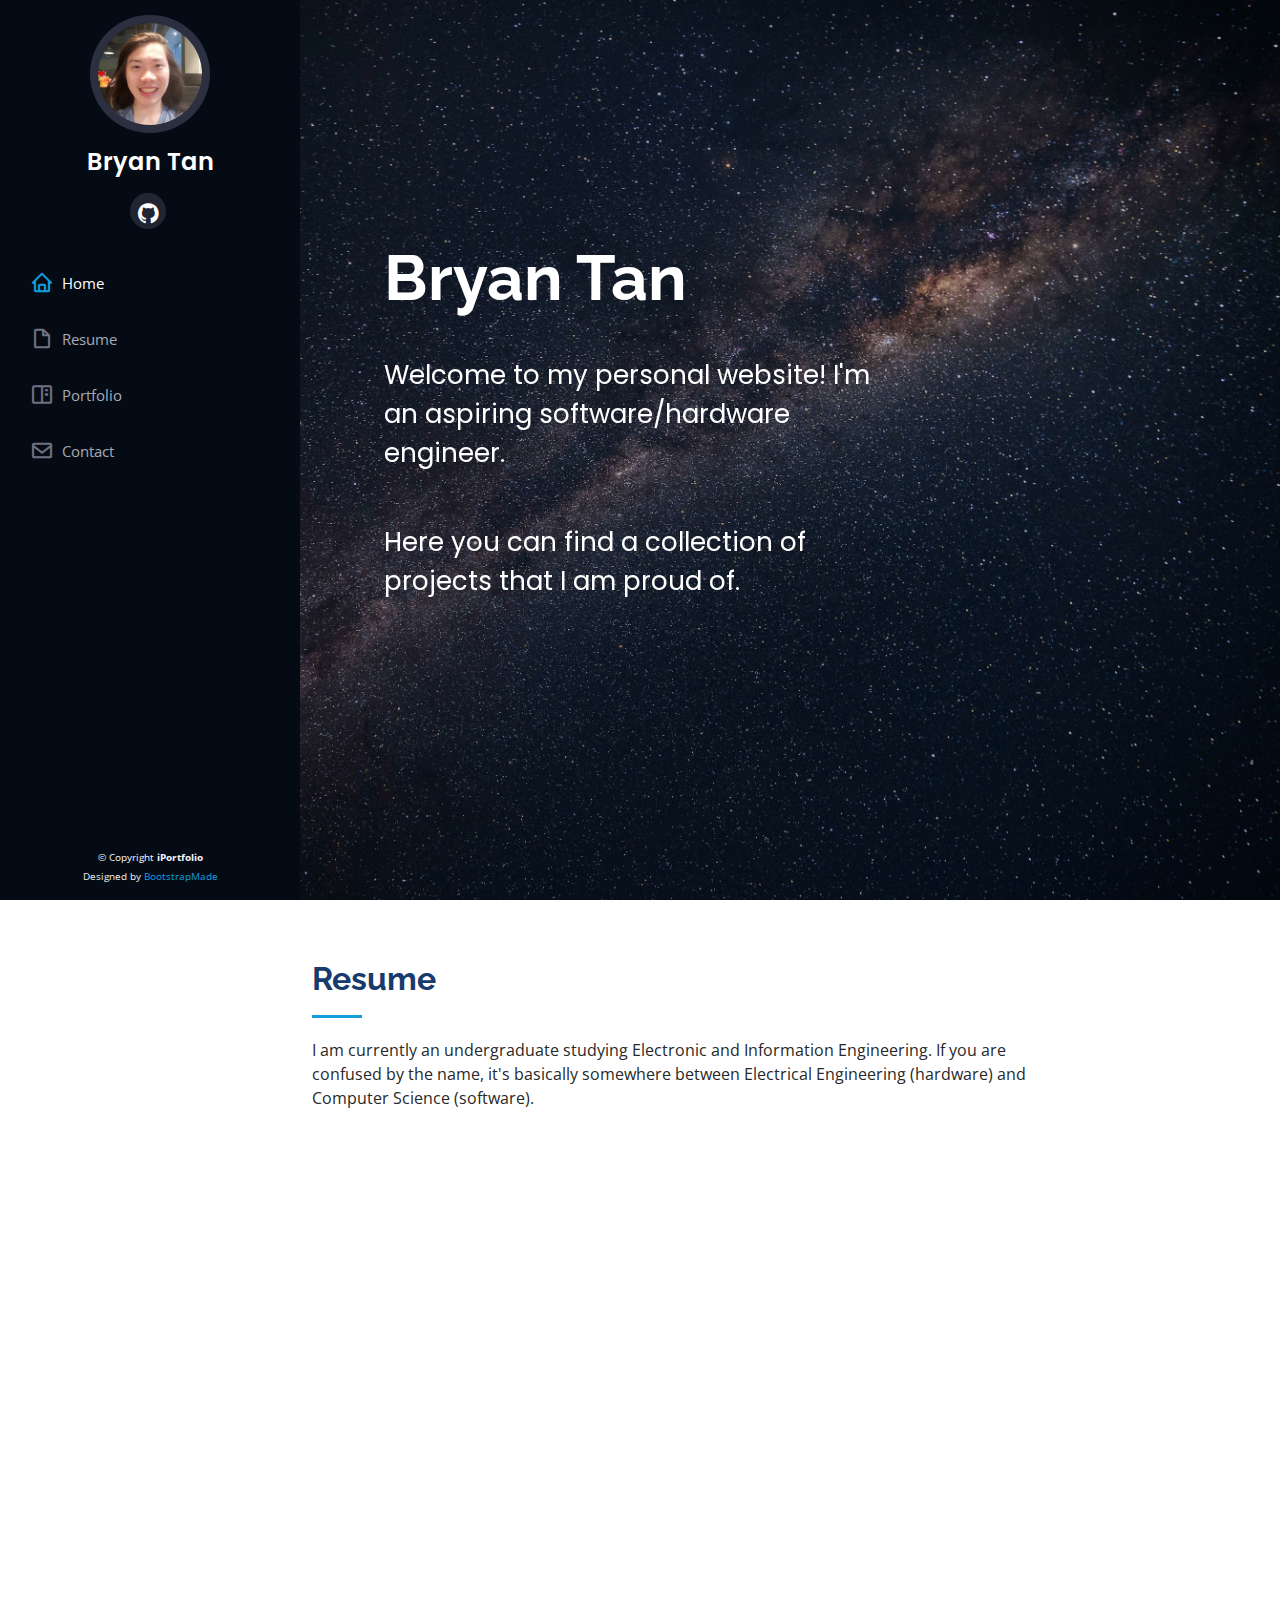
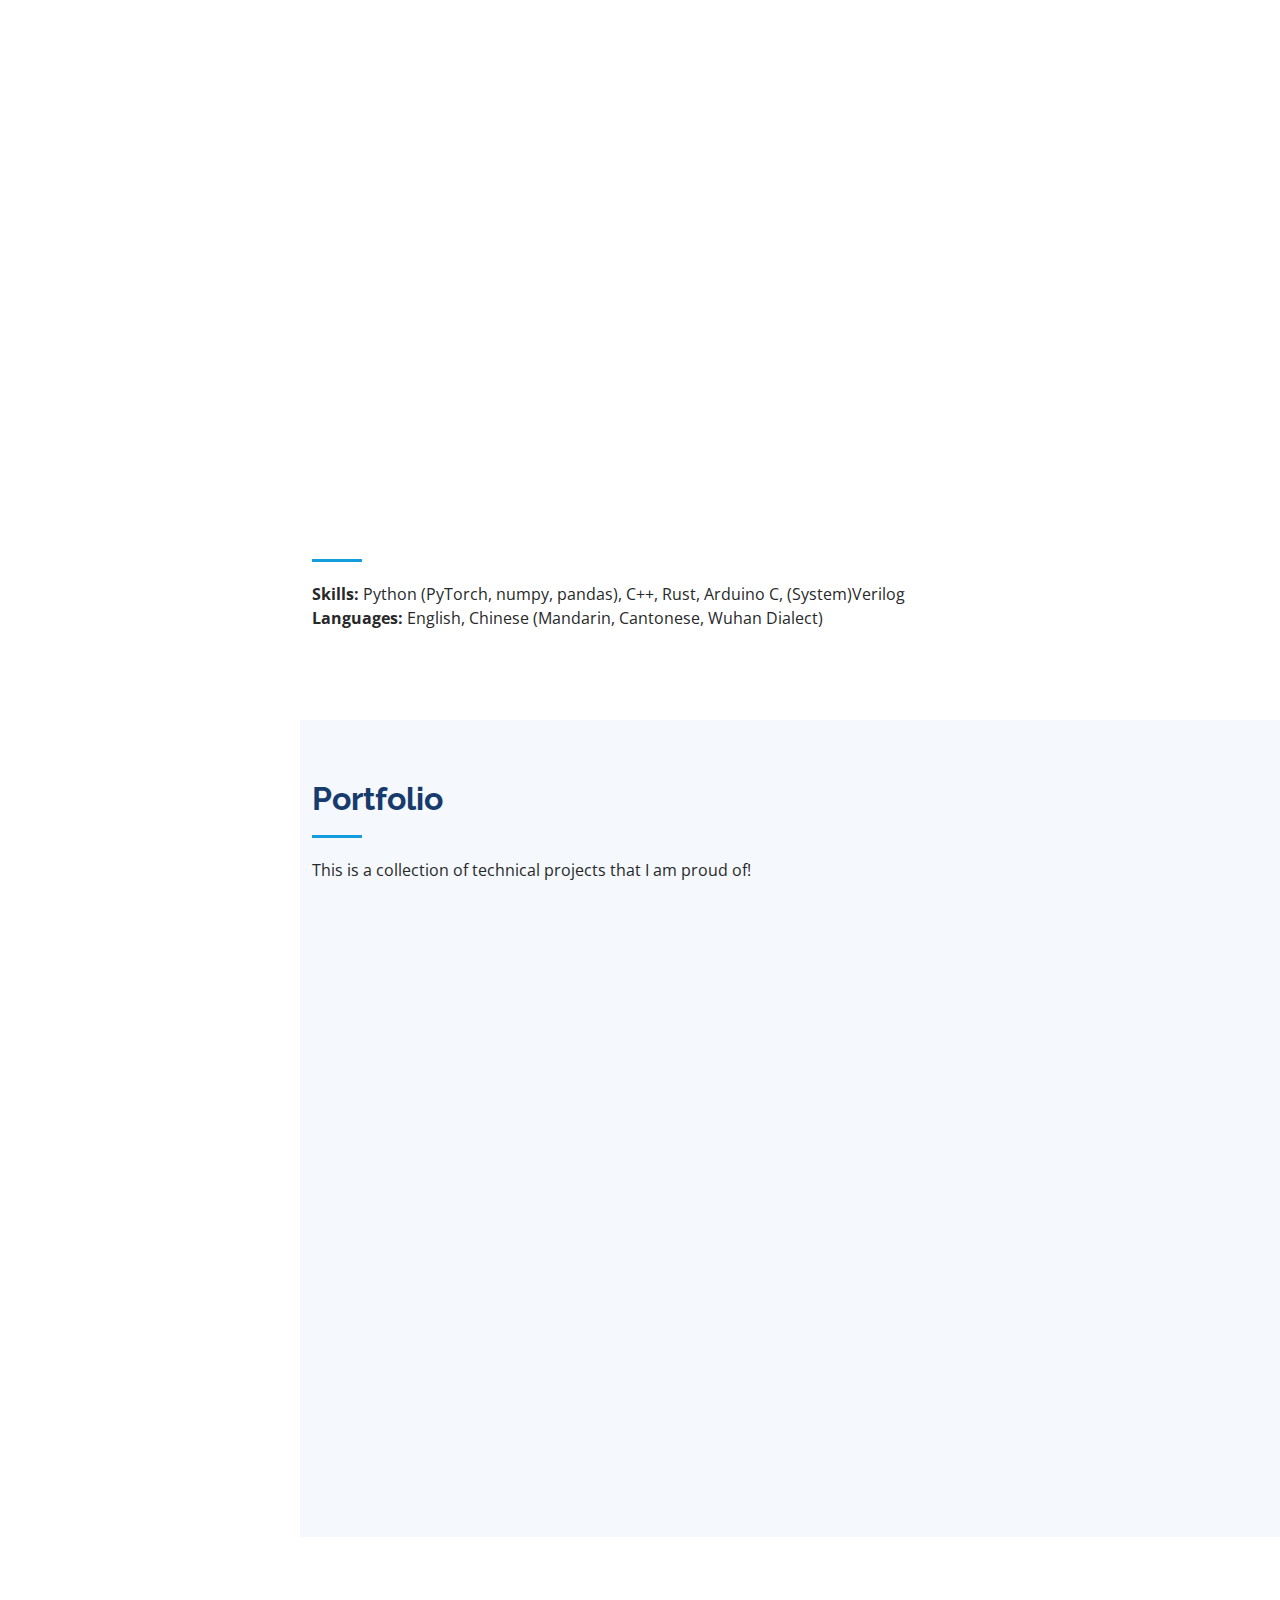
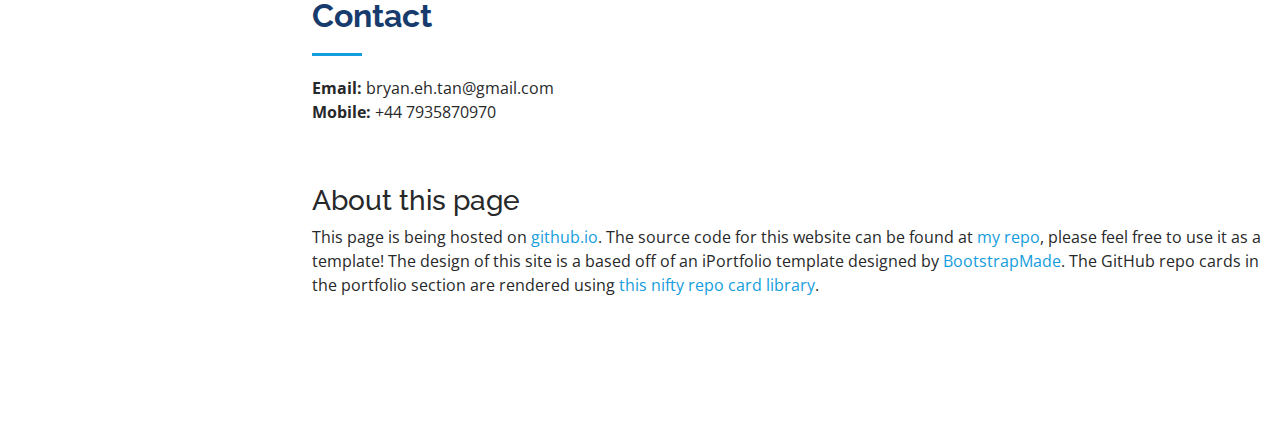
<file: index.html>
<!DOCTYPE html>
<html lang="en">

<head>
  <meta charset="utf-8">
  <meta content="width=device-width, initial-scale=1.0" name="viewport">

  <title>Bryan Tan</title>
  <meta content="" name="description">
  <meta content="" name="keywords">

  <!-- Favicons -->
  <link href="assets/img/favicon.png" rel="icon">
  <link href="assets/img/apple-touch-icon.png" rel="apple-touch-icon">

  <!-- Google Fonts -->
  <link href="https://fonts.googleapis.com/css?family=Open+Sans:300,300i,400,400i,600,600i,700,700i|Raleway:300,300i,400,400i,500,500i,600,600i,700,700i|Poppins:300,300i,400,400i,500,500i,600,600i,700,700i" rel="stylesheet">
  <link rel="stylesheet" href="https://cdnjs.cloudflare.com/ajax/libs/font-awesome/4.7.0/css/font-awesome.min.css">

  <!-- Vendor CSS Files -->
  <link href="assets/vendor/aos/aos.css" rel="stylesheet">
  <link href="assets/vendor/bootstrap/css/bootstrap.min.css" rel="stylesheet">
  <link href="assets/vendor/bootstrap-icons/bootstrap-icons.css" rel="stylesheet">
  <link href="assets/vendor/boxicons/css/boxicons.min.css" rel="stylesheet">
  <link href="assets/vendor/glightbox/css/glightbox.min.css" rel="stylesheet">
  <link href="assets/vendor/swiper/swiper-bundle.min.css" rel="stylesheet">

  <!-- Template Main CSS File -->
  <link href="assets/css/style.css" rel="stylesheet">

  <!-- =======================================================
  * Template Name: iPortfolio
  * Updated: Mar 10 2023 with Bootstrap v5.2.3
  * Template URL: https://bootstrapmade.com/iportfolio-bootstrap-portfolio-websites-template/
  * Author: BootstrapMade.com
  * License: https://bootstrapmade.com/license/
  ======================================================== -->
</head>

<body>
  <!-- <script src="https://tarptaeya.github.io/repo-card/repo-card.js"></script> -->

  <!-- ======= Mobile nav toggle button ======= -->
  <i class="bi bi-list mobile-nav-toggle d-xl-none"></i>

  <!-- ======= Header ======= -->
  <header id="header">
    <div class="d-flex flex-column">

      <div class="profile">
        <img src="assets/img/headshot.jpg" alt="" class="img-fluid rounded-circle">
        <h1 class="text-light"><a href="index.html">Bryan Tan</a></h1>
        <div class="social-links mt-3 text-center">
          <a href="https://github.com/bet20ICL" class="linkedin"><i class="fa fa-github" style="font-size:24px"></i></i></a>
        </div>
      </div>

      <nav id="navbar" class="nav-menu navbar">
        <ul>
          <li><a href="#hero" class="nav-link scrollto active"><i class="bx bx-home"></i> <span>Home</span></a></li>
          <!-- <li><a href="#about" class="nav-link scrollto"><i class="bx bx-user"></i> <span>About</span></a></li> -->
          <li><a href="#resume" class="nav-link scrollto"><i class="bx bx-file-blank"></i> <span>Resume</span></a></li>
          <li><a href="#portfolio" class="nav-link scrollto"><i class="bx bx-book-content"></i> <span>Portfolio</span></a></li>
          <!-- <li><a href="#services" class="nav-link scrollto"><i class="bx bx-server"></i> <span>Services</span></a></li> -->
          <li><a href="#contact" class="nav-link scrollto"><i class="bx bx-envelope"></i> <span>Contact</span></a></li>
        </ul>
      </nav><!-- .nav-menu -->
    </div>
  </header><!-- End Header -->

  <!-- ======= Hero Section ======= -->
  <section id="hero" class="d-flex flex-column justify-content-center align-items-center">
    <div class="hero-container hcont" data-aos="fade-in">
      <h1>Bryan Tan</h1>
      
      <p></p>
      <p>Welcome to my personal website! I'm an aspiring software/hardware engineer.</p>
      <p>Here you can find a collection of projects that I am proud of.</p>
    </div>
  </section><!-- End Hero -->

  <main id="main">

    <!-- ======= Resume Section ======= -->
    <section id="resume" class="resume">
      <div class="container">

        <div class="section-title">
          <h2>Resume</h2>
          <p>I am currently an undergraduate studying Electronic and Information Engineering. If you are confused by the name, it's basically somewhere between Electrical Engineering (hardware) and Computer Science (software).</p>
        </div>

        <div class="row">
          <div class="col-lg-6" data-aos="fade-up">
            <!-- <h3 class="resume-title">Summary</h3>
            <div class="resume-item pb-0">
              <h4>Bryan Tan</h4>
              <p><em>Innovative and deadline-driven Graphic Designer with 3+ years of experience designing and developing user-centered digital/print marketing material from initial concept to final, polished deliverable.</em></p>
              <ul>
                <li>Portland par 127,Orlando, FL</li>
                <li>(123) 456-7891</li>
                <li>alice.barkley@example.com</li>
              </ul>
            </div> -->

            <h3 class="resume-title">Education</h3>
            <div class="resume-item">
              <h4>Electronic and Information Engineering (MEng)</h4>
              <h5>Oct 2020 - Jun 2024</h5>
              <p><em>Imperial College London, UK</em></p>
              <p><b>Academic</b></p>
              <p>Top 5% of cohort in Year 1 and Year 2, recipient of Dean's List Award.</p>
              <p>I work as a teaching assistant for the following modules: Compilers, Intro to C++ and first year Mathematics</p>
              <p>Modules I enjoyed: Digital Systems Design, Distributed Algorithms, Advanced Computer Architecture, Intro to Machine Learning, beginner Spanish and Japanese</p>

              <p><b>Extracurricular</b></p>
              <p><u>Imperial Formula Racing:</u></p>
              <ul><li>writing microcontroller software for our Formula SAE Electric car</li></ul>
              <p><u>Imperial Investment Society:</u></p>
              <ul><li>researching and implementing systematic trading strategies</li></ul>
              <p><u>Imperial College Wind Band:</u>     I play the clarinet!</p>             
              <p><u>Imperial College Medic's Badminton Team:</u>     I play men's doubles!</p>
            </div>
          </div>
          <div class="col-lg-6" data-aos="fade-up" data-aos-delay="100">
            <h3 class="resume-title">Professional Experience</h3>
            <div class="resume-item">
              <h4>Full Stack Engineer</h4>
              <h5>Apr 2023 - Present</h5>
              <p><em>Terra Enabling Developers Ltd, London, UK</em></p>
              <p>I am currently completing a 6-month industrial placement at Terra  (YC W21) - a tech startup with the mission of powering applications using health and fitness data from wearable devices</p>
              <ul>
                <li>Optimising Bluetooth real-time streaming functionality of the <a href="https://docs.tryterra.co/docs/using-the-websocket-api">mobile SDK product line</a></li>
                <li>Revamping customer support system, using LLMs to analyse conversations and generate insights</li>
              </ul>
            </div>
            <div class="resume-item">
              <h4>Mathematical Hardware Intern</h4>
              <h5>Jun 2022 - Sept 2022</h5>
              <p><em>Intel Corp, California, USA</em></p>
              <p>Worked as part of the Numerical Systems Division - an internal research and design consultancy for computer arithmetic hardware.</p>
              <ul>
                <li>Researching techniques for <a href="https://arxiv.org/abs/2204.11478">Automated Datapath (RTL) Optimisation using e-graphs</a>, building on an internal tool</li>
                <li>Optimised term-rewriting algorithm – selectively apply rewrites using heuristics to limit design space exploration, enabling larger designs to be optimised before timing out</li>
                <li>Devised a novel way to generate the ‘closest’ design between two functionally equivalent RTLs using e-graphs, assisted in formal verification problems deemed inconclusive by vendor tools</li>
                <li>There is a planned publication and patent application for the last project!</li>
              </ul>
            </div>
          </div>
        </div>
        <div class="section-title">
          <h2></h2>
          <p><b>Skills:</b> Python (PyTorch, numpy, pandas), C++, Rust, Arduino C, (System)Verilog</p>
          <p> </p>
          <p><b>Languages:</b> English, Chinese (Mandarin, Cantonese, Wuhan Dialect)</p>
        </div>

      </div>
    </section><!-- End Resume Section -->

    <!-- ======= Portfolio Section ======= -->
    <section id="portfolio" class="portfolio section-bg">
      <div class="container">

        <div class="section-title">
          <h2>Portfolio</h2>
          <p>This is a collection of technical projects that I am proud of!</p>
        </div>

        <div class="row" data-aos="fade-up">
        <!-- <div class="row"> -->
          <div class="col-lg-12 d-flex justify-content-center">
            <ul id="portfolio-flters">
              <li data-filter="*" class="filter-active">All</li>
              <li data-filter=".filter-app">Software</li>
              <li data-filter=".filter-card">Hardware</li>
              <li data-filter=".filter-web">ML</li>
            </ul>
          </div>
        </div>

        <div class="row portfolio-container" data-aos="fade-up" data-aos-delay="500">
        <!-- <div class="row portfolio-container" > -->

          <div class="col-lg-4 col-md-6 portfolio-item filter-app">
            <div class="port-wrap-custom">
              <div class="repo-card" data-repo="bet20ICL/interpreters-c-compiler">
                <div
                  style="font-family: -apple-system,BlinkMacSystemFont,Segoe UI,Helvetica,Arial,sans-serif,Apple Color Emoji,Segoe UI Emoji; border: 1px solid #e1e4e8; border-radius: 6px; background: white; padding: 16px; font-size: 14px; line-height: 1.5; color: #24292e;">
                  <div style="display: flex; align-items: center;">
                    <svg style="fill: #586069; margin-right: 8px;" viewBox="0 0 16 16" version="1.1" width="16" height="16"
                      aria-hidden="true">
                      <path fill-rule="evenodd"
                        d="M2 2.5A2.5 2.5 0 014.5 0h8.75a.75.75 0 01.75.75v12.5a.75.75 0 01-.75.75h-2.5a.75.75 0 110-1.5h1.75v-2h-8a1 1 0 00-.714 1.7.75.75 0 01-1.072 1.05A2.495 2.495 0 012 11.5v-9zm10.5-1V9h-8c-.356 0-.694.074-1 .208V2.5a1 1 0 011-1h8zM5 12.25v3.25a.25.25 0 00.4.2l1.45-1.087a.25.25 0 01.3 0L8.6 15.7a.25.25 0 00.4-.2v-3.25a.25.25 0 00-.25-.25h-3.5a.25.25 0 00-.25.25z">
                      </path>
                    </svg>
                    <span style="font-weight: 600; color: #0366d6;">
                      <a style="text-decoration: none; color: inherit;"
                        href="https://github.com/bet20ICL/interpreters-c-compiler">interpreters-c-compiler</a>
                    </span>
                  </div>
                  <div style="display: none; font-size: 12px; color: #586069;">Forked from <a
                      style="color: inherit; text-decoration: none;" href=""></a></div>
                  <div style="font-size: 12px; margin-bottom: 16px; margin-top: 8px; color: #586069;">A C90 to MIPS1 assembly
                    compiler written in C++, using Flex and Bison</div>
                  <div style="font-size: 12px; color: #586069; display: flex;">
                    <div style=" margin-right: 16px;">
                      <span
                        style="width: 12px; height: 12px; border-radius: 100%; background-color: #f34b7d; display: inline-block; top: 1px; position: relative;"></span>
                      <span>C++</span>
                    </div>
                    <div style="display: flex; align-items: center; margin-right: 16px;">
                      <svg style="fill: #586069;" aria-label="stars" viewBox="0 0 16 16" version="1.1" width="16" height="16"
                        role="img">
                        <path fill-rule="evenodd"
                          d="M8 .25a.75.75 0 01.673.418l1.882 3.815 4.21.612a.75.75 0 01.416 1.279l-3.046 2.97.719 4.192a.75.75 0 01-1.088.791L8 12.347l-3.766 1.98a.75.75 0 01-1.088-.79l.72-4.194L.818 6.374a.75.75 0 01.416-1.28l4.21-.611L7.327.668A.75.75 0 018 .25zm0 2.445L6.615 5.5a.75.75 0 01-.564.41l-3.097.45 2.24 2.184a.75.75 0 01.216.664l-.528 3.084 2.769-1.456a.75.75 0 01.698 0l2.77 1.456-.53-3.084a.75.75 0 01.216-.664l2.24-2.183-3.096-.45a.75.75 0 01-.564-.41L8 2.694v.001z">
                        </path>
                      </svg>
                      &nbsp; <span>1</span>
                    </div>
                    <div style="display: none; align-items: center;">
                      <svg style="fill: #586069;" aria-label="fork" viewBox="0 0 16 16" version="1.1" width="16" height="16"
                        role="img">
                        <path fill-rule="evenodd"
                          d="M5 3.25a.75.75 0 11-1.5 0 .75.75 0 011.5 0zm0 2.122a2.25 2.25 0 10-1.5 0v.878A2.25 2.25 0 005.75 8.5h1.5v2.128a2.251 2.251 0 101.5 0V8.5h1.5a2.25 2.25 0 002.25-2.25v-.878a2.25 2.25 0 10-1.5 0v.878a.75.75 0 01-.75.75h-4.5A.75.75 0 015 6.25v-.878zm3.75 7.378a.75.75 0 11-1.5 0 .75.75 0 011.5 0zm3-8.75a.75.75 0 100-1.5.75.75 0 000 1.5z">
                        </path>
                      </svg>
                      &nbsp; <span>0</span>
                    </div>
                  </div>
                </div>
              </div>
            </div>
          </div>
        
          <div class="col-lg-4 col-md-6 portfolio-item filter-app">
            <div class="port-wrap-custom">
              <div class="repo-card" data-repo="bet20ICL/Design-Project">
                <div
                  style="font-family: -apple-system,BlinkMacSystemFont,Segoe UI,Helvetica,Arial,sans-serif,Apple Color Emoji,Segoe UI Emoji; border: 1px solid #e1e4e8; border-radius: 6px; background: white; padding: 16px; font-size: 14px; line-height: 1.5; color: #24292e;">
                  <div style="display: flex; align-items: center;">
                    <svg style="fill: #586069; margin-right: 8px;" viewBox="0 0 16 16" version="1.1" width="16" height="16"
                      aria-hidden="true">
                      <path fill-rule="evenodd"
                        d="M2 2.5A2.5 2.5 0 014.5 0h8.75a.75.75 0 01.75.75v12.5a.75.75 0 01-.75.75h-2.5a.75.75 0 110-1.5h1.75v-2h-8a1 1 0 00-.714 1.7.75.75 0 01-1.072 1.05A2.495 2.495 0 012 11.5v-9zm10.5-1V9h-8c-.356 0-.694.074-1 .208V2.5a1 1 0 011-1h8zM5 12.25v3.25a.25.25 0 00.4.2l1.45-1.087a.25.25 0 01.3 0L8.6 15.7a.25.25 0 00.4-.2v-3.25a.25.25 0 00-.25-.25h-3.5a.25.25 0 00-.25.25z">
                      </path>
                    </svg>
                    <span style="font-weight: 600; color: #0366d6;">
                      <a style="text-decoration: none; color: inherit;"
                        href="https://github.com/bet20ICL/Design-Project">Design-Project</a>
                    </span>
                  </div>
                  <div style="display: none; font-size: 12px; color: #586069;">Forked from <a
                      style="color: inherit; text-decoration: none;" href=""></a></div>
                  <div style="font-size: 12px; margin-bottom: 16px; margin-top: 8px; color: #586069;">SPICE-inspired analogue
                    circuit simulator in C++</div>
                  <div style="font-size: 12px; color: #586069; display: flex;">
                    <div style=" margin-right: 16px;">
                      <span
                        style="width: 12px; height: 12px; border-radius: 100%; background-color: #f34b7d; display: inline-block; top: 1px; position: relative;"></span>
                      <span>C++</span>
                    </div>
                    <div style="display: flex; align-items: center; margin-right: 16px;">
                      <svg style="fill: #586069;" aria-label="stars" viewBox="0 0 16 16" version="1.1" width="16" height="16"
                        role="img">
                        <path fill-rule="evenodd"
                          d="M8 .25a.75.75 0 01.673.418l1.882 3.815 4.21.612a.75.75 0 01.416 1.279l-3.046 2.97.719 4.192a.75.75 0 01-1.088.791L8 12.347l-3.766 1.98a.75.75 0 01-1.088-.79l.72-4.194L.818 6.374a.75.75 0 01.416-1.28l4.21-.611L7.327.668A.75.75 0 018 .25zm0 2.445L6.615 5.5a.75.75 0 01-.564.41l-3.097.45 2.24 2.184a.75.75 0 01.216.664l-.528 3.084 2.769-1.456a.75.75 0 01.698 0l2.77 1.456-.53-3.084a.75.75 0 01.216-.664l2.24-2.183-3.096-.45a.75.75 0 01-.564-.41L8 2.694v.001z">
                        </path>
                      </svg>
                      &nbsp; <span>1</span>
                    </div>
                    <div style="display: none; align-items: center;">
                      <svg style="fill: #586069;" aria-label="fork" viewBox="0 0 16 16" version="1.1" width="16" height="16"
                        role="img">
                        <path fill-rule="evenodd"
                          d="M5 3.25a.75.75 0 11-1.5 0 .75.75 0 011.5 0zm0 2.122a2.25 2.25 0 10-1.5 0v.878A2.25 2.25 0 005.75 8.5h1.5v2.128a2.251 2.251 0 101.5 0V8.5h1.5a2.25 2.25 0 002.25-2.25v-.878a2.25 2.25 0 10-1.5 0v.878a.75.75 0 01-.75.75h-4.5A.75.75 0 015 6.25v-.878zm3.75 7.378a.75.75 0 11-1.5 0 .75.75 0 011.5 0zm3-8.75a.75.75 0 100-1.5.75.75 0 000 1.5z">
                        </path>
                      </svg>
                      &nbsp; <span>0</span>
                    </div>
                  </div>
                </div>
              </div>
            </div>
          </div>
        
          <div class="col-lg-4 col-md-6 portfolio-item filter-app">
            <div class="port-wrap-custom">
              <div class="repo-card" data-repo="bet20ICL/issie-ui-upgrade">
                <div
                  style="font-family: -apple-system,BlinkMacSystemFont,Segoe UI,Helvetica,Arial,sans-serif,Apple Color Emoji,Segoe UI Emoji; border: 1px solid #e1e4e8; border-radius: 6px; background: white; padding: 16px; font-size: 14px; line-height: 1.5; color: #24292e;">
                  <div style="display: flex; align-items: center;">
                    <svg style="fill: #586069; margin-right: 8px;" viewBox="0 0 16 16" version="1.1" width="16" height="16"
                      aria-hidden="true">
                      <path fill-rule="evenodd"
                        d="M2 2.5A2.5 2.5 0 014.5 0h8.75a.75.75 0 01.75.75v12.5a.75.75 0 01-.75.75h-2.5a.75.75 0 110-1.5h1.75v-2h-8a1 1 0 00-.714 1.7.75.75 0 01-1.072 1.05A2.495 2.495 0 012 11.5v-9zm10.5-1V9h-8c-.356 0-.694.074-1 .208V2.5a1 1 0 011-1h8zM5 12.25v3.25a.25.25 0 00.4.2l1.45-1.087a.25.25 0 01.3 0L8.6 15.7a.25.25 0 00.4-.2v-3.25a.25.25 0 00-.25-.25h-3.5a.25.25 0 00-.25.25z">
                      </path>
                    </svg>
                    <span style="font-weight: 600; color: #0366d6;">
                      <a style="text-decoration: none; color: inherit;"
                        href="https://github.com/bet20ICL/issie-ui-upgrade">issie-ui-upgrade</a>
                    </span>
                  </div>
                  <div style="display: block; font-size: 12px; color: #586069;">Forked from <a
                      style="color: inherit; text-decoration: none;"
                      href="https://github.com/dharmilshah99/hlp23-team2">dharmilshah99/hlp23-team2</a></div>
                  <div style="font-size: 12px; margin-bottom: 16px; margin-top: 8px; color: #586069;">A UI revamp of Issie - a
                    visual digital hardware design application written in F#. https://tomcl.github.io/issie</div>
                  <div style="font-size: 12px; color: #586069; display: flex;">
                    <div style="display: none; margin-right: 16px;">
                      <span
                        style="width: 12px; height: 12px; border-radius: 100%; background-color: purple; display: inline-block; top: 1px; position: relative;"></span>
                      <span>F#</span>
                    </div>
                    <div style="display: none; align-items: center; margin-right: 16px;">
                      <svg style="fill: #586069;" aria-label="stars" viewBox="0 0 16 16" version="1.1" width="16" height="16"
                        role="img">
                        <path fill-rule="evenodd"
                          d="M8 .25a.75.75 0 01.673.418l1.882 3.815 4.21.612a.75.75 0 01.416 1.279l-3.046 2.97.719 4.192a.75.75 0 01-1.088.791L8 12.347l-3.766 1.98a.75.75 0 01-1.088-.79l.72-4.194L.818 6.374a.75.75 0 01.416-1.28l4.21-.611L7.327.668A.75.75 0 018 .25zm0 2.445L6.615 5.5a.75.75 0 01-.564.41l-3.097.45 2.24 2.184a.75.75 0 01.216.664l-.528 3.084 2.769-1.456a.75.75 0 01.698 0l2.77 1.456-.53-3.084a.75.75 0 01.216-.664l2.24-2.183-3.096-.45a.75.75 0 01-.564-.41L8 2.694v.001z">
                        </path>
                      </svg>
                      &nbsp; <span>1</span>
                    </div>
                    <div style="display: none; align-items: center;">
                      <svg style="fill: #586069;" aria-label="fork" viewBox="0 0 16 16" version="1.1" width="16" height="16"
                        role="img">
                        <path fill-rule="evenodd"
                          d="M5 3.25a.75.75 0 11-1.5 0 .75.75 0 011.5 0zm0 2.122a2.25 2.25 0 10-1.5 0v.878A2.25 2.25 0 005.75 8.5h1.5v2.128a2.251 2.251 0 101.5 0V8.5h1.5a2.25 2.25 0 002.25-2.25v-.878a2.25 2.25 0 10-1.5 0v.878a.75.75 0 01-.75.75h-4.5A.75.75 0 015 6.25v-.878zm3.75 7.378a.75.75 0 11-1.5 0 .75.75 0 011.5 0zm3-8.75a.75.75 0 100-1.5.75.75 0 000 1.5z">
                        </path>
                      </svg>
                      &nbsp; <span>1</span>
                    </div>
                  </div>
                </div>
              </div>
            </div>
          </div>
        
          <div class="col-lg-4 col-md-6 portfolio-item filter-app">
            <div class="port-wrap-custom">
              <div class="repo-card" data-repo="bet20ICL/ddz">
                <div
                  style="font-family: -apple-system,BlinkMacSystemFont,Segoe UI,Helvetica,Arial,sans-serif,Apple Color Emoji,Segoe UI Emoji; border: 1px solid #e1e4e8; border-radius: 6px; background: white; padding: 16px; font-size: 14px; line-height: 1.5; color: #24292e;">
                  <div style="display: flex; align-items: center;">
                    <svg style="fill: #586069; margin-right: 8px;" viewBox="0 0 16 16" version="1.1" width="16" height="16"
                      aria-hidden="true">
                      <path fill-rule="evenodd"
                        d="M2 2.5A2.5 2.5 0 014.5 0h8.75a.75.75 0 01.75.75v12.5a.75.75 0 01-.75.75h-2.5a.75.75 0 110-1.5h1.75v-2h-8a1 1 0 00-.714 1.7.75.75 0 01-1.072 1.05A2.495 2.495 0 012 11.5v-9zm10.5-1V9h-8c-.356 0-.694.074-1 .208V2.5a1 1 0 011-1h8zM5 12.25v3.25a.25.25 0 00.4.2l1.45-1.087a.25.25 0 01.3 0L8.6 15.7a.25.25 0 00.4-.2v-3.25a.25.25 0 00-.25-.25h-3.5a.25.25 0 00-.25.25z">
                      </path>
                    </svg>
                    <span style="font-weight: 600; color: #0366d6;">
                      <a style="text-decoration: none; color: inherit;" href="https://github.com/bet20ICL/ddz">ddz</a>
                    </span>
                  </div>
                  <div style="display: none; font-size: 12px; color: #586069;">Forked from <a
                      style="color: inherit; text-decoration: none;" href=""></a></div>
                  <div style="font-size: 12px; margin-bottom: 16px; margin-top: 8px; color: #586069;">An implementation of the
                    Chinese poker game Beat the Landlord (DDZ) in Reach</div>
                  <div style="font-size: 12px; color: #586069; display: flex;">
                    <div style=" margin-right: 16px;">
                      <span
                        style="width: 12px; height: 12px; border-radius: 100%; background-color: #f1e05a; display: inline-block; top: 1px; position: relative;"></span>
                      <span>JavaScript</span>
                    </div>
                    <div style="display: flex; align-items: center; margin-right: 16px;">
                      <svg style="fill: #586069;" aria-label="stars" viewBox="0 0 16 16" version="1.1" width="16" height="16"
                        role="img">
                        <path fill-rule="evenodd"
                          d="M8 .25a.75.75 0 01.673.418l1.882 3.815 4.21.612a.75.75 0 01.416 1.279l-3.046 2.97.719 4.192a.75.75 0 01-1.088.791L8 12.347l-3.766 1.98a.75.75 0 01-1.088-.79l.72-4.194L.818 6.374a.75.75 0 01.416-1.28l4.21-.611L7.327.668A.75.75 0 018 .25zm0 2.445L6.615 5.5a.75.75 0 01-.564.41l-3.097.45 2.24 2.184a.75.75 0 01.216.664l-.528 3.084 2.769-1.456a.75.75 0 01.698 0l2.77 1.456-.53-3.084a.75.75 0 01.216-.664l2.24-2.183-3.096-.45a.75.75 0 01-.564-.41L8 2.694v.001z">
                        </path>
                      </svg>
                      &nbsp; <span>2</span>
                    </div>
                    <div style="display: none; align-items: center;">
                      <svg style="fill: #586069;" aria-label="fork" viewBox="0 0 16 16" version="1.1" width="16" height="16"
                        role="img">
                        <path fill-rule="evenodd"
                          d="M5 3.25a.75.75 0 11-1.5 0 .75.75 0 011.5 0zm0 2.122a2.25 2.25 0 10-1.5 0v.878A2.25 2.25 0 005.75 8.5h1.5v2.128a2.251 2.251 0 101.5 0V8.5h1.5a2.25 2.25 0 002.25-2.25v-.878a2.25 2.25 0 10-1.5 0v.878a.75.75 0 01-.75.75h-4.5A.75.75 0 015 6.25v-.878zm3.75 7.378a.75.75 0 11-1.5 0 .75.75 0 011.5 0zm3-8.75a.75.75 0 100-1.5.75.75 0 000 1.5z">
                        </path>
                      </svg>
                      &nbsp; <span>0</span>
                    </div>
                  </div>
                </div>
              </div>
            </div>
          </div>
        
          <div class="col-lg-4 col-md-6 portfolio-item filter-card">
            <div class="port-wrap-custom">
              <div class="repo-card" data-repo="bet20ICL/cosine_CORDIC_accelerator">
                <div
                  style="font-family: -apple-system,BlinkMacSystemFont,Segoe UI,Helvetica,Arial,sans-serif,Apple Color Emoji,Segoe UI Emoji; border: 1px solid #e1e4e8; border-radius: 6px; background: white; padding: 16px; font-size: 14px; line-height: 1.5; color: #24292e;">
                  <div style="display: flex; align-items: center;">
                    <svg style="fill: #586069; margin-right: 8px;" viewBox="0 0 16 16" version="1.1" width="16" height="16"
                      aria-hidden="true">
                      <path fill-rule="evenodd"
                        d="M2 2.5A2.5 2.5 0 014.5 0h8.75a.75.75 0 01.75.75v12.5a.75.75 0 01-.75.75h-2.5a.75.75 0 110-1.5h1.75v-2h-8a1 1 0 00-.714 1.7.75.75 0 01-1.072 1.05A2.495 2.495 0 012 11.5v-9zm10.5-1V9h-8c-.356 0-.694.074-1 .208V2.5a1 1 0 011-1h8zM5 12.25v3.25a.25.25 0 00.4.2l1.45-1.087a.25.25 0 01.3 0L8.6 15.7a.25.25 0 00.4-.2v-3.25a.25.25 0 00-.25-.25h-3.5a.25.25 0 00-.25.25z">
                      </path>
                    </svg>
                    <span style="font-weight: 600; color: #0366d6;">
                      <a style="text-decoration: none; color: inherit;"
                        href="https://github.com/bet20ICL/cosine_CORDIC_accelerator">cosine_CORDIC_accelerator</a>
                    </span>
                  </div>
                  <div style="display: block; font-size: 12px; color: #586069;">Forked from <a
                      style="color: inherit; text-decoration: none;"
                      href="https://github.com/JeffreyWong20/Digital_System_Design">JeffreyWong20/Digital_System_Design</a>
                  </div>
                  <div style="font-size: 12px; margin-bottom: 16px; margin-top: 8px; color: #586069;">An custom hardware
                    accelerator system for a trigonometric function (NIOS2 on Cyclone V) </div>
                  <div style="font-size: 12px; color: #586069; display: flex;">
                    <div style=" margin-right: 16px;">
                      <span
                        style="width: 12px; height: 12px; border-radius: 100%; background-color: #b2b7f8; display: inline-block; top: 1px; position: relative;"></span>
                      <span>Verilog</span>
                    </div>
                    <div style="display: none; align-items: center; margin-right: 16px;">
                      <svg style="fill: #586069;" aria-label="stars" viewBox="0 0 16 16" version="1.1" width="16" height="16"
                        role="img">
                        <path fill-rule="evenodd"
                          d="M8 .25a.75.75 0 01.673.418l1.882 3.815 4.21.612a.75.75 0 01.416 1.279l-3.046 2.97.719 4.192a.75.75 0 01-1.088.791L8 12.347l-3.766 1.98a.75.75 0 01-1.088-.79l.72-4.194L.818 6.374a.75.75 0 01.416-1.28l4.21-.611L7.327.668A.75.75 0 018 .25zm0 2.445L6.615 5.5a.75.75 0 01-.564.41l-3.097.45 2.24 2.184a.75.75 0 01.216.664l-.528 3.084 2.769-1.456a.75.75 0 01.698 0l2.77 1.456-.53-3.084a.75.75 0 01.216-.664l2.24-2.183-3.096-.45a.75.75 0 01-.564-.41L8 2.694v.001z">
                        </path>
                      </svg>
                      &nbsp; <span>0</span>
                    </div>
                    <div style="display: none; align-items: center;">
                      <svg style="fill: #586069;" aria-label="fork" viewBox="0 0 16 16" version="1.1" width="16" height="16"
                        role="img">
                        <path fill-rule="evenodd"
                          d="M5 3.25a.75.75 0 11-1.5 0 .75.75 0 011.5 0zm0 2.122a2.25 2.25 0 10-1.5 0v.878A2.25 2.25 0 005.75 8.5h1.5v2.128a2.251 2.251 0 101.5 0V8.5h1.5a2.25 2.25 0 002.25-2.25v-.878a2.25 2.25 0 10-1.5 0v.878a.75.75 0 01-.75.75h-4.5A.75.75 0 015 6.25v-.878zm3.75 7.378a.75.75 0 11-1.5 0 .75.75 0 011.5 0zm3-8.75a.75.75 0 100-1.5.75.75 0 000 1.5z">
                        </path>
                      </svg>
                      &nbsp; <span>0</span>
                    </div>
                  </div>
                </div>
              </div>
            </div>
          </div>
        
          <div class="col-lg-4 col-md-6 portfolio-item filter-card">
            <div class="port-wrap-custom">
              <div class="repo-card" data-repo="bet20ICL/mips-core">
                <div
                  style="font-family: -apple-system,BlinkMacSystemFont,Segoe UI,Helvetica,Arial,sans-serif,Apple Color Emoji,Segoe UI Emoji; border: 1px solid #e1e4e8; border-radius: 6px; background: white; padding: 16px; font-size: 14px; line-height: 1.5; color: #24292e;">
                  <div style="display: flex; align-items: center;">
                    <svg style="fill: #586069; margin-right: 8px;" viewBox="0 0 16 16" version="1.1" width="16" height="16"
                      aria-hidden="true">
                      <path fill-rule="evenodd"
                        d="M2 2.5A2.5 2.5 0 014.5 0h8.75a.75.75 0 01.75.75v12.5a.75.75 0 01-.75.75h-2.5a.75.75 0 110-1.5h1.75v-2h-8a1 1 0 00-.714 1.7.75.75 0 01-1.072 1.05A2.495 2.495 0 012 11.5v-9zm10.5-1V9h-8c-.356 0-.694.074-1 .208V2.5a1 1 0 011-1h8zM5 12.25v3.25a.25.25 0 00.4.2l1.45-1.087a.25.25 0 01.3 0L8.6 15.7a.25.25 0 00.4-.2v-3.25a.25.25 0 00-.25-.25h-3.5a.25.25 0 00-.25.25z">
                      </path>
                    </svg>
                    <span style="font-weight: 600; color: #0366d6;">
                      <a style="text-decoration: none; color: inherit;"
                        href="https://github.com/bet20ICL/mips-core">mips-core</a>
                    </span>
                  </div>
                  <div style="display: none; font-size: 12px; color: #586069;">Forked from <a
                      style="color: inherit; text-decoration: none;" href=""></a></div>
                  <div style="font-size: 12px; margin-bottom: 16px; margin-top: 8px; color: #586069;">Implementation of a MIPS
                    CPU in SystemVerilog</div>
                  <div style="font-size: 12px; color: #586069; display: flex;">
                    <div style=" margin-right: 16px;">
                      <span
                        style="width: 12px; height: 12px; border-radius: 100%; background-color: #b2b7f8; display: inline-block; top: 1px; position: relative;"></span>
                      <span>Verilog</span>
                    </div>
                    <div style="display: flex; align-items: center; margin-right: 16px;">
                      <svg style="fill: #586069;" aria-label="stars" viewBox="0 0 16 16" version="1.1" width="16" height="16"
                        role="img">
                        <path fill-rule="evenodd"
                          d="M8 .25a.75.75 0 01.673.418l1.882 3.815 4.21.612a.75.75 0 01.416 1.279l-3.046 2.97.719 4.192a.75.75 0 01-1.088.791L8 12.347l-3.766 1.98a.75.75 0 01-1.088-.79l.72-4.194L.818 6.374a.75.75 0 01.416-1.28l4.21-.611L7.327.668A.75.75 0 018 .25zm0 2.445L6.615 5.5a.75.75 0 01-.564.41l-3.097.45 2.24 2.184a.75.75 0 01.216.664l-.528 3.084 2.769-1.456a.75.75 0 01.698 0l2.77 1.456-.53-3.084a.75.75 0 01.216-.664l2.24-2.183-3.096-.45a.75.75 0 01-.564-.41L8 2.694v.001z">
                        </path>
                      </svg>
                      &nbsp; <span>2</span>
                    </div>
                    <div style="display: flex; align-items: center;">
                      <svg style="fill: #586069;" aria-label="fork" viewBox="0 0 16 16" version="1.1" width="16" height="16"
                        role="img">
                        <path fill-rule="evenodd"
                          d="M5 3.25a.75.75 0 11-1.5 0 .75.75 0 011.5 0zm0 2.122a2.25 2.25 0 10-1.5 0v.878A2.25 2.25 0 005.75 8.5h1.5v2.128a2.251 2.251 0 101.5 0V8.5h1.5a2.25 2.25 0 002.25-2.25v-.878a2.25 2.25 0 10-1.5 0v.878a.75.75 0 01-.75.75h-4.5A.75.75 0 015 6.25v-.878zm3.75 7.378a.75.75 0 11-1.5 0 .75.75 0 011.5 0zm3-8.75a.75.75 0 100-1.5.75.75 0 000 1.5z">
                        </path>
                      </svg>
                      &nbsp; <span>1</span>
                    </div>
                  </div>
                </div>
              </div>
            </div>
          </div>
        
          <div class="col-lg-4 col-md-6 portfolio-item filter-web">
            <div class="port-wrap-custom">
              <div class="repo-card" data-repo="dharmilshah99/DecisionTreeCoursework">
                <div
                  style="font-family: -apple-system,BlinkMacSystemFont,Segoe UI,Helvetica,Arial,sans-serif,Apple Color Emoji,Segoe UI Emoji; border: 1px solid #e1e4e8; border-radius: 6px; background: white; padding: 16px; font-size: 14px; line-height: 1.5; color: #24292e;">
                  <div style="display: flex; align-items: center;">
                    <svg style="fill: #586069; margin-right: 8px;" viewBox="0 0 16 16" version="1.1" width="16" height="16"
                      aria-hidden="true">
                      <path fill-rule="evenodd"
                        d="M2 2.5A2.5 2.5 0 014.5 0h8.75a.75.75 0 01.75.75v12.5a.75.75 0 01-.75.75h-2.5a.75.75 0 110-1.5h1.75v-2h-8a1 1 0 00-.714 1.7.75.75 0 01-1.072 1.05A2.495 2.495 0 012 11.5v-9zm10.5-1V9h-8c-.356 0-.694.074-1 .208V2.5a1 1 0 011-1h8zM5 12.25v3.25a.25.25 0 00.4.2l1.45-1.087a.25.25 0 01.3 0L8.6 15.7a.25.25 0 00.4-.2v-3.25a.25.25 0 00-.25-.25h-3.5a.25.25 0 00-.25.25z">
                      </path>
                    </svg>
                    <span style="font-weight: 600; color: #0366d6;">
                      <a style="text-decoration: none; color: inherit;"
                        href="https://github.com/dharmilshah99/DecisionTreeCoursework">DecisionTreeCoursework</a>
                    </span>
                  </div>
                  <div style="display: none; font-size: 12px; color: #586069;">Forked from <a
                      style="color: inherit; text-decoration: none;" href=""></a></div>
                  <div style="font-size: 12px; margin-bottom: 16px; margin-top: 8px; color: #586069;">Introduction to ML -
                    Decision Tree Coursework</div>
                  <div style="font-size: 12px; color: #586069; display: flex;">
                    <div style=" margin-right: 16px;">
                      <span
                        style="width: 12px; height: 12px; border-radius: 100%; background-color: #3572A5; display: inline-block; top: 1px; position: relative;"></span>
                      <span>Python</span>
                    </div>
                    <div style="display: flex; align-items: center; margin-right: 16px;">
                      <svg style="fill: #586069;" aria-label="stars" viewBox="0 0 16 16" version="1.1" width="16" height="16"
                        role="img">
                        <path fill-rule="evenodd"
                          d="M8 .25a.75.75 0 01.673.418l1.882 3.815 4.21.612a.75.75 0 01.416 1.279l-3.046 2.97.719 4.192a.75.75 0 01-1.088.791L8 12.347l-3.766 1.98a.75.75 0 01-1.088-.79l.72-4.194L.818 6.374a.75.75 0 01.416-1.28l4.21-.611L7.327.668A.75.75 0 018 .25zm0 2.445L6.615 5.5a.75.75 0 01-.564.41l-3.097.45 2.24 2.184a.75.75 0 01.216.664l-.528 3.084 2.769-1.456a.75.75 0 01.698 0l2.77 1.456-.53-3.084a.75.75 0 01.216-.664l2.24-2.183-3.096-.45a.75.75 0 01-.564-.41L8 2.694v.001z">
                        </path>
                      </svg>
                      &nbsp; <span>3</span>
                    </div>
                    <div style="display: flex; align-items: center;">
                      <svg style="fill: #586069;" aria-label="fork" viewBox="0 0 16 16" version="1.1" width="16" height="16"
                        role="img">
                        <path fill-rule="evenodd"
                          d="M5 3.25a.75.75 0 11-1.5 0 .75.75 0 011.5 0zm0 2.122a2.25 2.25 0 10-1.5 0v.878A2.25 2.25 0 005.75 8.5h1.5v2.128a2.251 2.251 0 101.5 0V8.5h1.5a2.25 2.25 0 002.25-2.25v-.878a2.25 2.25 0 10-1.5 0v.878a.75.75 0 01-.75.75h-4.5A.75.75 0 015 6.25v-.878zm3.75 7.378a.75.75 0 11-1.5 0 .75.75 0 011.5 0zm3-8.75a.75.75 0 100-1.5.75.75 0 000 1.5z">
                        </path>
                      </svg>
                      &nbsp; <span>1</span>
                    </div>
                  </div>
                </div>
              </div>
            </div>
          </div>
        
          <div class="col-lg-4 col-md-6 portfolio-item filter-web">
            <div class="port-wrap-custom">
              <div class="repo-card" data-repo="bet20ICL/Genetic-Blotto">
                <div
                  style="font-family: -apple-system,BlinkMacSystemFont,Segoe UI,Helvetica,Arial,sans-serif,Apple Color Emoji,Segoe UI Emoji; border: 1px solid #e1e4e8; border-radius: 6px; background: white; padding: 16px; font-size: 14px; line-height: 1.5; color: #24292e;">
                  <div style="display: flex; align-items: center;">
                    <svg style="fill: #586069; margin-right: 8px;" viewBox="0 0 16 16" version="1.1" width="16" height="16"
                      aria-hidden="true">
                      <path fill-rule="evenodd"
                        d="M2 2.5A2.5 2.5 0 014.5 0h8.75a.75.75 0 01.75.75v12.5a.75.75 0 01-.75.75h-2.5a.75.75 0 110-1.5h1.75v-2h-8a1 1 0 00-.714 1.7.75.75 0 01-1.072 1.05A2.495 2.495 0 012 11.5v-9zm10.5-1V9h-8c-.356 0-.694.074-1 .208V2.5a1 1 0 011-1h8zM5 12.25v3.25a.25.25 0 00.4.2l1.45-1.087a.25.25 0 01.3 0L8.6 15.7a.25.25 0 00.4-.2v-3.25a.25.25 0 00-.25-.25h-3.5a.25.25 0 00-.25.25z">
                      </path>
                    </svg>
                    <span style="font-weight: 600; color: #0366d6;">
                      <a style="text-decoration: none; color: inherit;"
                        href="https://github.com/bet20ICL/Genetic-Blotto">Genetic-Blotto</a>
                    </span>
                  </div>
                  <div style="display: none; font-size: 12px; color: #586069;">Forked from <a
                      style="color: inherit; text-decoration: none;" href=""></a></div>
                  <div style="font-size: 12px; margin-bottom: 16px; margin-top: 8px; color: #586069;">Using a genetic algorithm
                    to find an optimal solution to the Blotto Game</div>
                  <div style="font-size: 12px; color: #586069; display: flex;">
                    <div style=" margin-right: 16px;">
                      <span
                        style="width: 12px; height: 12px; border-radius: 100%; background-color: #DA5B0B; display: inline-block; top: 1px; position: relative;"></span>
                      <span>Jupyter Notebook</span>
                    </div>
                    <div style="display: flex; align-items: center; margin-right: 16px;">
                      <svg style="fill: #586069;" aria-label="stars" viewBox="0 0 16 16" version="1.1" width="16" height="16"
                        role="img">
                        <path fill-rule="evenodd"
                          d="M8 .25a.75.75 0 01.673.418l1.882 3.815 4.21.612a.75.75 0 01.416 1.279l-3.046 2.97.719 4.192a.75.75 0 01-1.088.791L8 12.347l-3.766 1.98a.75.75 0 01-1.088-.79l.72-4.194L.818 6.374a.75.75 0 01.416-1.28l4.21-.611L7.327.668A.75.75 0 018 .25zm0 2.445L6.615 5.5a.75.75 0 01-.564.41l-3.097.45 2.24 2.184a.75.75 0 01.216.664l-.528 3.084 2.769-1.456a.75.75 0 01.698 0l2.77 1.456-.53-3.084a.75.75 0 01.216-.664l2.24-2.183-3.096-.45a.75.75 0 01-.564-.41L8 2.694v.001z">
                        </path>
                      </svg>
                      &nbsp; <span>2</span>
                    </div>
                    <div style="display: none; align-items: center;">
                      <svg style="fill: #586069;" aria-label="fork" viewBox="0 0 16 16" version="1.1" width="16" height="16"
                        role="img">
                        <path fill-rule="evenodd"
                          d="M5 3.25a.75.75 0 11-1.5 0 .75.75 0 011.5 0zm0 2.122a2.25 2.25 0 10-1.5 0v.878A2.25 2.25 0 005.75 8.5h1.5v2.128a2.251 2.251 0 101.5 0V8.5h1.5a2.25 2.25 0 002.25-2.25v-.878a2.25 2.25 0 10-1.5 0v.878a.75.75 0 01-.75.75h-4.5A.75.75 0 015 6.25v-.878zm3.75 7.378a.75.75 0 11-1.5 0 .75.75 0 011.5 0zm3-8.75a.75.75 0 100-1.5.75.75 0 000 1.5z">
                        </path>
                      </svg>
                      &nbsp; <span>0</span>
                    </div>
                  </div>
                </div>
              </div>
            </div>
          </div>        

        </div>

      </div>
    </section><!-- End Portfolio Section -->

    <!-- ======= Contact Section ======= -->
    <section id="contact" class="contact">
      <div class="container">

        <div class="section-title">
          <h2>Contact</h2>
          <p><b>Email:</b> bryan.eh.tan@gmail.com</p>
          <p><b>Mobile:</b> +44 7935870970</p>
        </div>

        <div class="section-title"></div>

        <h3>About this page</h3>
          <p>
            This page is being hosted on <a href="https://docs.github.com/en/pages/getting-started-with-github-pages/about-github-pages">github.io</a>. 
            The source code for this website can be found at <a href="https://github.com/bet20ICL/bet20ICL.github.io">my repo</a>, please feel free to use it as a template!
            The design of this site is a based off of an iPortfolio template designed by <a href="https://bootstrapmade.com/">BootstrapMade</a>. 
            The GitHub repo cards in the portfolio section are rendered using <a href="https://github.com/tarptaeya/repo-card">this nifty repo card library</a>.
          </p>
      </div>
    </section><!-- End Contact Section -->

  <!-- ======= Footer ======= -->
  <footer id="footer">
    <div class="container">
      <div style="font-size: 0.7em;" class="copyright">
        &copy; Copyright <strong><span>iPortfolio</span></strong>
      </div>
      <div style="font-size: 0.7em;"class="credits">
        <!-- All the links in the footer should remain intact. -->
        <!-- You can delete the links only if you purchased the pro version. -->
        <!-- Licensing information: https://bootstrapmade.com/license/ -->
        <!-- Purchase the pro version with working PHP/AJAX contact form: https://bootstrapmade.com/iportfolio-bootstrap-portfolio-websites-template/ -->
        Designed by <a href="https://bootstrapmade.com/">BootstrapMade</a>
      </div>
    </div>
  </footer><!-- End  Footer -->

  <a href="#" class="back-to-top d-flex align-items-center justify-content-center"><i class="bi bi-arrow-up-short"></i></a>

  <!-- Vendor JS Files -->
  <script src="assets/vendor/purecounter/purecounter_vanilla.js"></script>
  <script src="assets/vendor/aos/aos.js"></script>
  <script src="assets/vendor/bootstrap/js/bootstrap.bundle.min.js"></script>
  <script src="assets/vendor/glightbox/js/glightbox.min.js"></script>
  <script src="assets/vendor/isotope-layout/isotope.pkgd.min.js"></script>
  <script src="assets/vendor/swiper/swiper-bundle.min.js"></script>
  <script src="assets/vendor/typed.js/typed.min.js"></script>
  <script src="assets/vendor/waypoints/noframework.waypoints.js"></script>
  <script src="assets/vendor/php-email-form/validate.js"></script>

  <!-- Template Main JS File -->
  <script src="assets/js/main.js"></script>

</body>

</html>
</file>
<file: assets/css/style.css>
/**
* Template Name: iPortfolio
* Updated: Mar 10 2023 with Bootstrap v5.2.3
* Template URL: https://bootstrapmade.com/iportfolio-bootstrap-portfolio-websites-template/
* Author: BootstrapMade.com
* License: https://bootstrapmade.com/license/
*/

/*--------------------------------------------------------------
# General
--------------------------------------------------------------*/
body {
  font-family: "Open Sans", sans-serif;
  color: #272829;
}

a {
  color: #149ddd;
  text-decoration: none;
}

a:hover {
  color: #37b3ed;
  text-decoration: none;
}

h1,
h2,
h3,
h4,
h5,
h6 {
  font-family: "Raleway", sans-serif;
}

/*--------------------------------------------------------------
# Back to top button
--------------------------------------------------------------*/
.back-to-top {
  position: fixed;
  visibility: hidden;
  opacity: 0;
  right: 15px;
  bottom: 15px;
  z-index: 996;
  background: #149ddd;
  width: 40px;
  height: 40px;
  border-radius: 50px;
  transition: all 0.4s;
}

.back-to-top i {
  font-size: 28px;
  color: #fff;
  line-height: 0;
}

.back-to-top:hover {
  background: #2eafec;
  color: #fff;
}

.back-to-top.active {
  visibility: visible;
  opacity: 1;
}

/*--------------------------------------------------------------
# Header
--------------------------------------------------------------*/
#header {
  position: fixed;
  top: 0;
  left: 0;
  bottom: 0;
  width: 300px;
  transition: all ease-in-out 0.5s;
  z-index: 9997;
  transition: all 0.5s;
  padding: 0 15px;
  background: #040b14;
  overflow-y: auto;
}

#header .profile img {
  margin: 15px auto;
  display: block;
  width: 120px;
  border: 8px solid #2c2f3f;
}

#header .profile h1 {
  font-size: 24px;
  margin: 0;
  padding: 0;
  font-weight: 600;
  -moz-text-align-last: center;
  text-align-last: center;
  font-family: "Poppins", sans-serif;
}

#header .profile h1 a,
#header .profile h1 a:hover {
  color: #fff;
  text-decoration: none;
}

#header .profile .social-links a {
  font-size: 18px;
  display: inline-block;
  background: #212431;
  color: #fff;
  line-height: 1;
  padding: 8px 0;
  margin-right: 4px;
  border-radius: 50%;
  text-align: center;
  width: 36px;
  height: 36px;
  transition: 0.3s;
}

#header .profile .social-links a:hover {
  background: #149ddd;
  color: #fff;
  text-decoration: none;
}

#main {
  margin-left: 300px;
}

@media (max-width: 1199px) {
  #header {
    left: -300px;
  }

  #main {
    margin-left: 0;
  }
}

/*--------------------------------------------------------------
# Navigation Menu
--------------------------------------------------------------*/
/* Desktop Navigation */
.nav-menu {
  padding: 30px 0 0 0;
}

.nav-menu * {
  margin: 0;
  padding: 0;
  list-style: none;
}

.nav-menu>ul>li {
  position: relative;
  white-space: nowrap;
}

.nav-menu a,
.nav-menu a:focus {
  display: flex;
  align-items: center;
  color: #a8a9b4;
  padding: 12px 15px;
  margin-bottom: 8px;
  transition: 0.3s;
  font-size: 15px;
}

.nav-menu a i,
.nav-menu a:focus i {
  font-size: 24px;
  padding-right: 8px;
  color: #6f7180;
}

.nav-menu a:hover,
.nav-menu .active,
.nav-menu .active:focus,
.nav-menu li:hover>a {
  text-decoration: none;
  color: #fff;
}

.nav-menu a:hover i,
.nav-menu .active i,
.nav-menu .active:focus i,
.nav-menu li:hover>a i {
  color: #149ddd;
}

/* Mobile Navigation */
.mobile-nav-toggle {
  position: fixed;
  right: 15px;
  top: 15px;
  z-index: 9998;
  border: 0;
  font-size: 24px;
  transition: all 0.4s;
  outline: none !important;
  background-color: #149ddd;
  color: #fff;
  width: 40px;
  height: 40px;
  display: inline-flex;
  align-items: center;
  justify-content: center;
  line-height: 0;
  border-radius: 50px;
  cursor: pointer;
}

.mobile-nav-active {
  overflow: hidden;
}

.mobile-nav-active #header {
  left: 0;
}

/*--------------------------------------------------------------
# Hero Section
--------------------------------------------------------------*/
#hero {
  width: 100%;
  height: 100vh;
  background: url("../img/hero-bg.jpg") top center;
  background-size: cover;
}

#hero:before {
  content: "";
  background: rgba(5, 13, 24, 0.3);
  position: absolute;
  bottom: 0;
  top: 0;
  left: 0;
  right: 0;
  z-index: 1;
}

#hero .hero-container {
  position: relative;
  z-index: 2;
  min-width: 300px;
  max-width: 40%;
}

#hero h1 {
  margin: 0 0 10px 0;
  font-size: 64px;
  font-weight: 700;
  line-height: 56px;
  color: #fff;
}

#hero p {
  color: #fff;
  margin-bottom: 50px;
  font-size: 26px;
  font-family: "Poppins", sans-serif;
}

#hero p span {
  color: #fff;
  padding-bottom: 4px;
  letter-spacing: 1px;
  border-bottom: 3px solid #149ddd;
}

@media (min-width: 1024px) {
  #hero {
    background-attachment: fixed;
  }
}

@media (max-width: 768px) {
  #hero h1 {
    font-size: 28px;
    line-height: 36px;
  }

  #hero h2 {
    font-size: 18px;
    line-height: 24px;
    margin-bottom: 30px;
  }
}

/*--------------------------------------------------------------
# Sections General
--------------------------------------------------------------*/
section {
  padding: 60px 0;
  overflow: hidden;
}

.section-bg {
  background: #f5f8fd;
}

.section-title {
  padding-bottom: 30px;
  max-width: 80%;
}

.section-title h2 {
  font-size: 32px;
  font-weight: bold;
  margin-bottom: 20px;
  padding-bottom: 20px;
  position: relative;
  color: #173b6c;
}

.section-title h2::after {
  content: "";
  position: absolute;
  display: block;
  width: 50px;
  height: 3px;
  background: #149ddd;
  bottom: 0;
  left: 0;
}

.section-title p {
  margin-bottom: 0;
}

/*--------------------------------------------------------------
# About
--------------------------------------------------------------*/
.about .content h3 {
  font-weight: 700;
  font-size: 26px;
  color: #173b6c;
}

.about .content ul {
  list-style: none;
  padding: 0;
}

.about .content ul li {
  margin-bottom: 20px;
  display: flex;
  align-items: center;
}

.about .content ul strong {
  margin-right: 10px;
}

.about .content ul i {
  font-size: 16px;
  margin-right: 5px;
  color: #149ddd;
  line-height: 0;
}

.about .content p:last-child {
  margin-bottom: 0;
}

/*--------------------------------------------------------------
# Facts
--------------------------------------------------------------*/
.facts {
  padding-bottom: 30px;
}

.facts .count-box {
  padding: 30px;
  width: 100%;
}

.facts .count-box i {
  display: block;
  font-size: 44px;
  color: #149ddd;
  float: left;
  line-height: 0;
}

.facts .count-box span {
  font-size: 48px;
  line-height: 40px;
  display: block;
  font-weight: 700;
  color: #050d18;
  margin-left: 60px;
}

.facts .count-box p {
  padding: 15px 0 0 0;
  margin: 0 0 0 60px;
  font-family: "Raleway", sans-serif;
  font-size: 14px;
  color: #122f57;
}

.facts .count-box a {
  font-weight: 600;
  display: block;
  margin-top: 20px;
  color: #122f57;
  font-size: 15px;
  font-family: "Poppins", sans-serif;
  transition: ease-in-out 0.3s;
}

.facts .count-box a:hover {
  color: #1f5297;
}

/*--------------------------------------------------------------
# Akills
--------------------------------------------------------------*/
.skills .progress {
  height: 60px;
  display: block;
  background: none;
  border-radius: 0;
}

.skills .progress .skill {
  padding: 0;
  margin: 0 0 6px 0;
  text-transform: uppercase;
  display: block;
  font-weight: 600;
  font-family: "Poppins", sans-serif;
  color: #050d18;
}

.skills .progress .skill .val {
  float: right;
  font-style: normal;
}

.skills .progress-bar-wrap {
  background: #dce8f8;
  height: 10px;
}

.skills .progress-bar {
  width: 1px;
  height: 10px;
  transition: 0.9s;
  background-color: #149ddd;
}

/*--------------------------------------------------------------
# Resume
--------------------------------------------------------------*/
.resume .resume-title {
  font-size: 26px;
  font-weight: 700;
  margin-top: 20px;
  margin-bottom: 20px;
  color: #050d18;
}

.resume .resume-item {
  padding: 0 0 20px 20px;
  margin-top: -2px;
  border-left: 2px solid #1f5297;
  position: relative;
}

.resume .resume-item h4 {
  line-height: 18px;
  font-size: 18px;
  font-weight: 600;
  text-transform: uppercase;
  font-family: "Poppins", sans-serif;
  color: #050d18;
  margin-bottom: 10px;
}

.resume .resume-item h5 {
  font-size: 16px;
  background: #e4edf9;
  padding: 5px 15px;
  display: inline-block;
  font-weight: 600;
  margin-bottom: 10px;
}

.resume .resume-item ul {
  padding-left: 20px;
}

.resume .resume-item ul li {
  padding-bottom: 10px;
}

.resume .resume-item:last-child {
  padding-bottom: 0;
}

.resume .resume-item::before {
  content: "";
  position: absolute;
  width: 16px;
  height: 16px;
  border-radius: 50px;
  left: -9px;
  top: 0;
  background: #fff;
  border: 2px solid #1f5297;
}

/*--------------------------------------------------------------
# Portfolio
--------------------------------------------------------------*/
.portfolio .portfolio-item {
  margin-bottom: 30px;
}

.portfolio #portfolio-flters {
  padding: 0;
  margin: 0 auto 35px auto;
  list-style: none;
  text-align: center;
  background: #fff;
  border-radius: 50px;
  padding: 2px 15px;
}

.portfolio #portfolio-flters li {
  cursor: pointer;
  display: inline-block;
  padding: 10px 15px 8px 15px;
  font-size: 14px;
  font-weight: 600;
  line-height: 1;
  text-transform: uppercase;
  color: #272829;
  margin-bottom: 5px;
  /* transition: all 0.3s ease-in-out; */
}

.portfolio #portfolio-flters li:hover,
.portfolio #portfolio-flters li.filter-active {
  color: #149ddd;
}

.portfolio #portfolio-flters li:last-child {
  margin-right: 0;
}

.portfolio .port-wrap-custom {
  transition: 0.3s;
  position: relative;
  overflow: hidden;
  z-index: 2;
}

/* .portfolio .port-wrap-custom::before {
  content: "";
  background: rgba(255, 255, 255, 0.5);
  position: absolute;
  left: 0;
  right: 0;
  top: 0;
  bottom: 0;
  transition: all ease-in-out 0.3s;
  z-index: 1;
  opacity: 0;
} */

.portfolio .port-wrap-custom .portfolio-links {
  opacity: 1;
  left: 0;
  right: 0;
  bottom: -60px;
  z-index: 3;
  position: absolute;
  transition: all ease-in-out 0.3s;
  display: flex;
  justify-content: center;
}

.portfolio .port-wrap-custom .portfolio-links a {
  color: #fff;
  font-size: 28px;
  text-align: center;
  background: rgba(20, 157, 221, 0.75);
  transition: 0.3s;
  width: 50%;
}

.portfolio .port-wrap-custom .portfolio-links a:hover {
  background: rgba(20, 157, 221, 0.95);
}

.portfolio .port-wrap-custom .portfolio-links a+a {
  border-left: 1px solid #37b3ed;
}

.portfolio .port-wrap-custom:hover::before {
  top: 0;
  left: 0;
  right: 0;
  bottom: 0;
  opacity: 1;
}

.portfolio .port-wrap-custom:hover .portfolio-links {
  opacity: 1;
  bottom: 0;
}

/*--------------------------------------------------------------
# Portfolio Details
--------------------------------------------------------------*/
.portfolio-details {
  padding-top: 40px;
}

.portfolio-details .portfolio-details-slider img {
  width: 100%;
}

.portfolio-details .portfolio-details-slider .swiper-pagination {
  margin-top: 20px;
  position: relative;
}

.portfolio-details .portfolio-details-slider .swiper-pagination .swiper-pagination-bullet {
  width: 12px;
  height: 12px;
  background-color: #fff;
  opacity: 1;
  border: 1px solid #149ddd;
}

.portfolio-details .portfolio-details-slider .swiper-pagination .swiper-pagination-bullet-active {
  background-color: #149ddd;
}

.portfolio-details .portfolio-info {
  padding: 30px;
  box-shadow: 0px 0 30px rgba(5, 13, 24, 0.08);
}

.portfolio-details .portfolio-info h3 {
  font-size: 22px;
  font-weight: 700;
  margin-bottom: 20px;
  padding-bottom: 20px;
  border-bottom: 1px solid #eee;
}

.portfolio-details .portfolio-info ul {
  list-style: none;
  padding: 0;
  font-size: 15px;
}

.portfolio-details .portfolio-info ul li+li {
  margin-top: 10px;
}

.portfolio-details .portfolio-description {
  padding-top: 30px;
}

.portfolio-details .portfolio-description h2 {
  font-size: 26px;
  font-weight: 700;
  margin-bottom: 20px;
}

.portfolio-details .portfolio-description p {
  padding: 0;
}

/*--------------------------------------------------------------
# Services
--------------------------------------------------------------*/
.services .icon-box {
  margin-bottom: 20px;
}

.services .icon {
  float: left;
  display: flex;
  align-items: center;
  justify-content: center;
  width: 54px;
  height: 54px;
  background: #149ddd;
  border-radius: 50%;
  transition: 0.5s;
  border: 1px solid #149ddd;
}

.services .icon i {
  color: #fff;
  font-size: 24px;
  line-height: 0;
}

.services .icon-box:hover .icon {
  background: #fff;
}

.services .icon-box:hover .icon i {
  color: #149ddd;
}

.services .title {
  margin-left: 80px;
  font-weight: 700;
  margin-bottom: 15px;
  font-size: 18px;
}

.services .title a {
  color: #343a40;
}

.services .title a:hover {
  color: #149ddd;
}

.services .description {
  margin-left: 80px;
  line-height: 24px;
  font-size: 14px;
}

/*--------------------------------------------------------------
# Testimonials
--------------------------------------------------------------*/
.testimonials .testimonials-carousel,
.testimonials .testimonials-slider {
  overflow: hidden;
}

.testimonials .testimonial-item {
  box-sizing: content-box;
  text-align: center;
  min-height: 320px;
}

.testimonials .testimonial-item .testimonial-img {
  width: 90px;
  border-radius: 50%;
  margin: 0 auto;
}

.testimonials .testimonial-item h3 {
  font-size: 18px;
  font-weight: bold;
  margin: 10px 0 5px 0;
  color: #111;
}

.testimonials .testimonial-item h4 {
  font-size: 14px;
  color: #999;
  margin: 0;
}

.testimonials .testimonial-item .quote-icon-left,
.testimonials .testimonial-item .quote-icon-right {
  color: #c3e8fa;
  font-size: 26px;
}

.testimonials .testimonial-item .quote-icon-left {
  display: inline-block;
  left: -5px;
  position: relative;
}

.testimonials .testimonial-item .quote-icon-right {
  display: inline-block;
  right: -5px;
  position: relative;
  top: 10px;
}

.testimonials .testimonial-item p {
  font-style: italic;
  margin: 0 15px 15px 15px;
  padding: 20px;
  background: #fff;
  position: relative;
  margin-bottom: 35px;
  border-radius: 6px;
  box-shadow: 0px 2px 15px rgba(0, 0, 0, 0.1);
}

.testimonials .testimonial-item p::after {
  content: "";
  width: 0;
  height: 0;
  border-top: 20px solid #fff;
  border-right: 20px solid transparent;
  border-left: 20px solid transparent;
  position: absolute;
  bottom: -20px;
  left: calc(50% - 20px);
}

.testimonials .swiper-pagination {
  margin-top: 20px;
  position: relative;
}

.testimonials .swiper-pagination .swiper-pagination-bullet {
  width: 12px;
  height: 12px;
  background-color: #fff;
  opacity: 1;
  border: 1px solid #149ddd;
}

.testimonials .swiper-pagination .swiper-pagination-bullet-active {
  background-color: #149ddd;
}

/*--------------------------------------------------------------
# Contact
--------------------------------------------------------------*/
.contact {
  padding-bottom: 130px;
}

.contact .info {
  padding: 30px;
  background: #fff;
  width: 100%;
  box-shadow: 0 0 24px 0 rgba(0, 0, 0, 0.12);
}

.contact .info i {
  font-size: 20px;
  color: #149ddd;
  float: left;
  width: 44px;
  height: 44px;
  background: #dff3fc;
  display: flex;
  justify-content: center;
  align-items: center;
  border-radius: 50px;
  transition: all 0.3s ease-in-out;
}

.contact .info h4 {
  padding: 0 0 0 60px;
  font-size: 22px;
  font-weight: 600;
  margin-bottom: 5px;
  color: #050d18;
}

.contact .info p {
  padding: 0 0 10px 60px;
  margin-bottom: 20px;
  font-size: 14px;
  color: #173b6c;
}

.contact .info .email p {
  padding-top: 5px;
}

.contact .info .social-links {
  padding-left: 60px;
}

.contact .info .social-links a {
  font-size: 18px;
  display: inline-block;
  background: #333;
  color: #fff;
  line-height: 1;
  padding: 8px 0;
  border-radius: 50%;
  text-align: center;
  width: 36px;
  height: 36px;
  transition: 0.3s;
  margin-right: 10px;
}

.contact .info .social-links a:hover {
  background: #149ddd;
  color: #fff;
}

.contact .info .email:hover i,
.contact .info .address:hover i,
.contact .info .phone:hover i {
  background: #149ddd;
  color: #fff;
}

.contact .php-email-form {
  width: 100%;
  padding: 30px;
  background: #fff;
  box-shadow: 0 0 24px 0 rgba(0, 0, 0, 0.12);
}

.contact .php-email-form .form-group {
  padding-bottom: 8px;
}

.contact .php-email-form .validate {
  display: none;
  color: red;
  margin: 0 0 15px 0;
  font-weight: 400;
  font-size: 13px;
}

.contact .php-email-form .error-message {
  display: none;
  color: #fff;
  background: #ed3c0d;
  text-align: left;
  padding: 15px;
  font-weight: 600;
}

.contact .php-email-form .error-message br+br {
  margin-top: 25px;
}

.contact .php-email-form .sent-message {
  display: none;
  color: #fff;
  background: #18d26e;
  text-align: center;
  padding: 15px;
  font-weight: 600;
}

.contact .php-email-form .loading {
  display: none;
  background: #fff;
  text-align: center;
  padding: 15px;
}

.contact .php-email-form .loading:before {
  content: "";
  display: inline-block;
  border-radius: 50%;
  width: 24px;
  height: 24px;
  margin: 0 10px -6px 0;
  border: 3px solid #18d26e;
  border-top-color: #eee;
  animation: animate-loading 1s linear infinite;
}

.contact .php-email-form .form-group {
  margin-bottom: 15px;
}

.contact .php-email-form label {
  padding-bottom: 8px;
}

.contact .php-email-form input,
.contact .php-email-form textarea {
  border-radius: 0;
  box-shadow: none;
  font-size: 14px;
}

.contact .php-email-form input {
  height: 44px;
}

.contact .php-email-form textarea {
  padding: 10px 15px;
}

.contact .php-email-form button[type=submit] {
  background: #149ddd;
  border: 0;
  padding: 10px 24px;
  color: #fff;
  transition: 0.4s;
  border-radius: 4px;
}

.contact .php-email-form button[type=submit]:hover {
  background: #37b3ed;
}

@keyframes animate-loading {
  0% {
    transform: rotate(0deg);
  }

  100% {
    transform: rotate(360deg);
  }
}

/*--------------------------------------------------------------
# Breadcrumbs
--------------------------------------------------------------*/
.breadcrumbs {
  padding: 20px 0;
  background: #f9f9f9;
}

.breadcrumbs h2 {
  font-size: 26px;
  font-weight: 300;
}

.breadcrumbs ol {
  display: flex;
  flex-wrap: wrap;
  list-style: none;
  padding: 0;
  margin: 0;
  font-size: 15px;
}

.breadcrumbs ol li+li {
  padding-left: 10px;
}

.breadcrumbs ol li+li::before {
  display: inline-block;
  padding-right: 10px;
  color: #0e2442;
  content: "/";
}

@media (max-width: 768px) {
  .breadcrumbs .d-flex {
    display: block !important;
  }

  .breadcrumbs ol {
    display: block;
  }

  .breadcrumbs ol li {
    display: inline-block;
  }
}

/*--------------------------------------------------------------
# Footer
--------------------------------------------------------------*/
#footer {
  padding: 15px;
  color: #f4f6fd;
  font-size: 14px;
  position: fixed;
  left: 0;
  bottom: 0;
  width: 300px;
  z-index: 9999;
  background: #040b14;
}

#footer .copyright {
  text-align: center;
}

#footer .credits {
  padding-top: 5px;
  text-align: center;
  font-size: 13px;
  color: #eaebf0;
}

@media (max-width: 1199px) {
  #footer {
    position: static;
    width: auto;
    padding-right: 20px 15px;
  }
}
</file>
